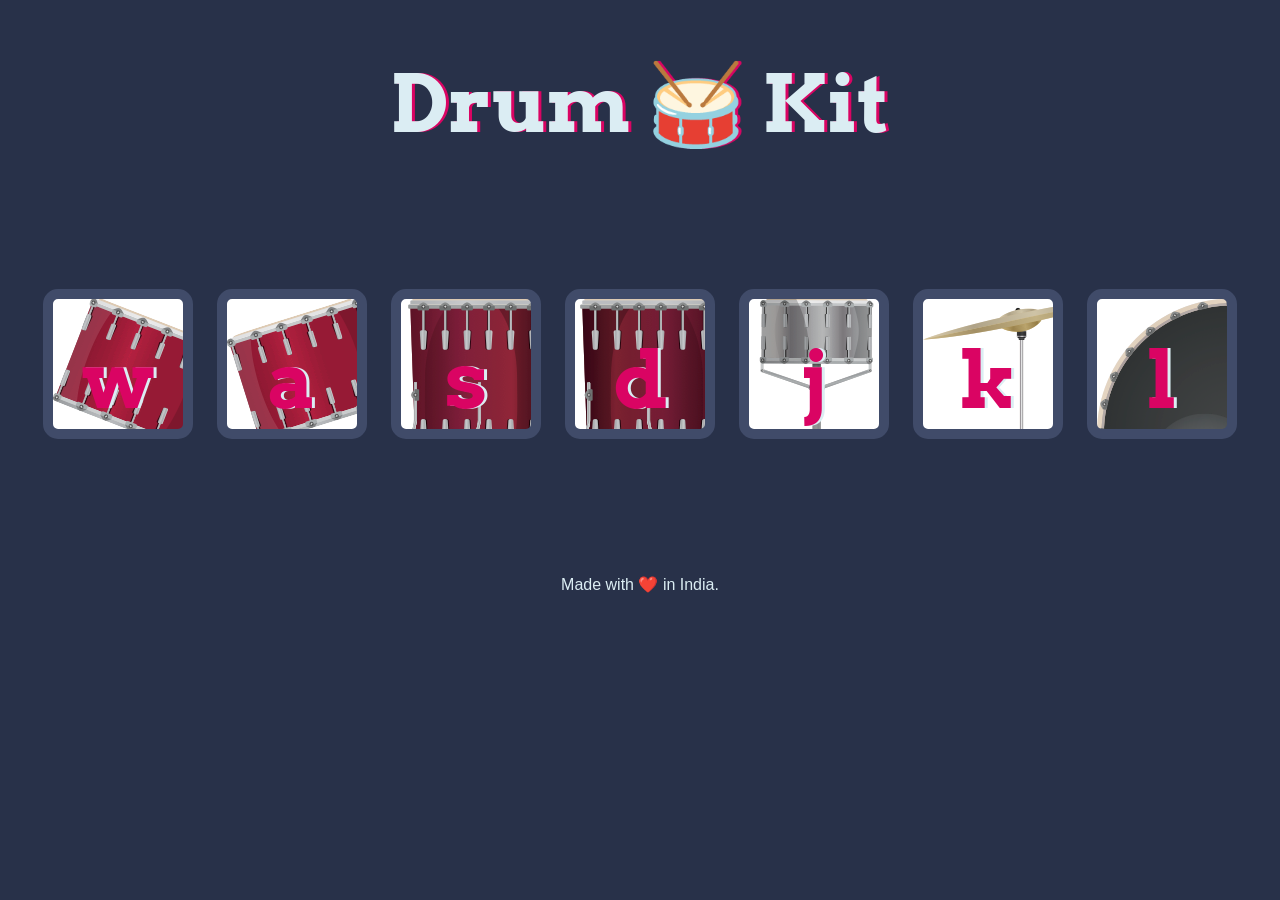
<file: Drum/DrumKit/index.html>
<!DOCTYPE html>
<html lang="en" dir="ltr">

<head>
  <meta charset="utf-8">
  <title>Drum Kit</title>
  <link rel="stylesheet" href="styles.css">
  <link href="https://fonts.googleapis.com/css?family=Arvo" rel="stylesheet">
</head>

<body>

  <h1 id="title">Drum 🥁 Kit</h1>
  <div class="set">
    <button class="w drum">w</button>
    <button class="a drum">a</button>
    <button class="s drum">s</button>
    <button class="d drum">d</button>
    <button class="j drum">j</button>
    <button class="k drum">k</button>
    <button class="l drum">l</button>
  </div>
  
  <footer>
    Made with ❤️ in India.
  </footer>
  <script src="index.js"></script>
</body>

</html>
</file>
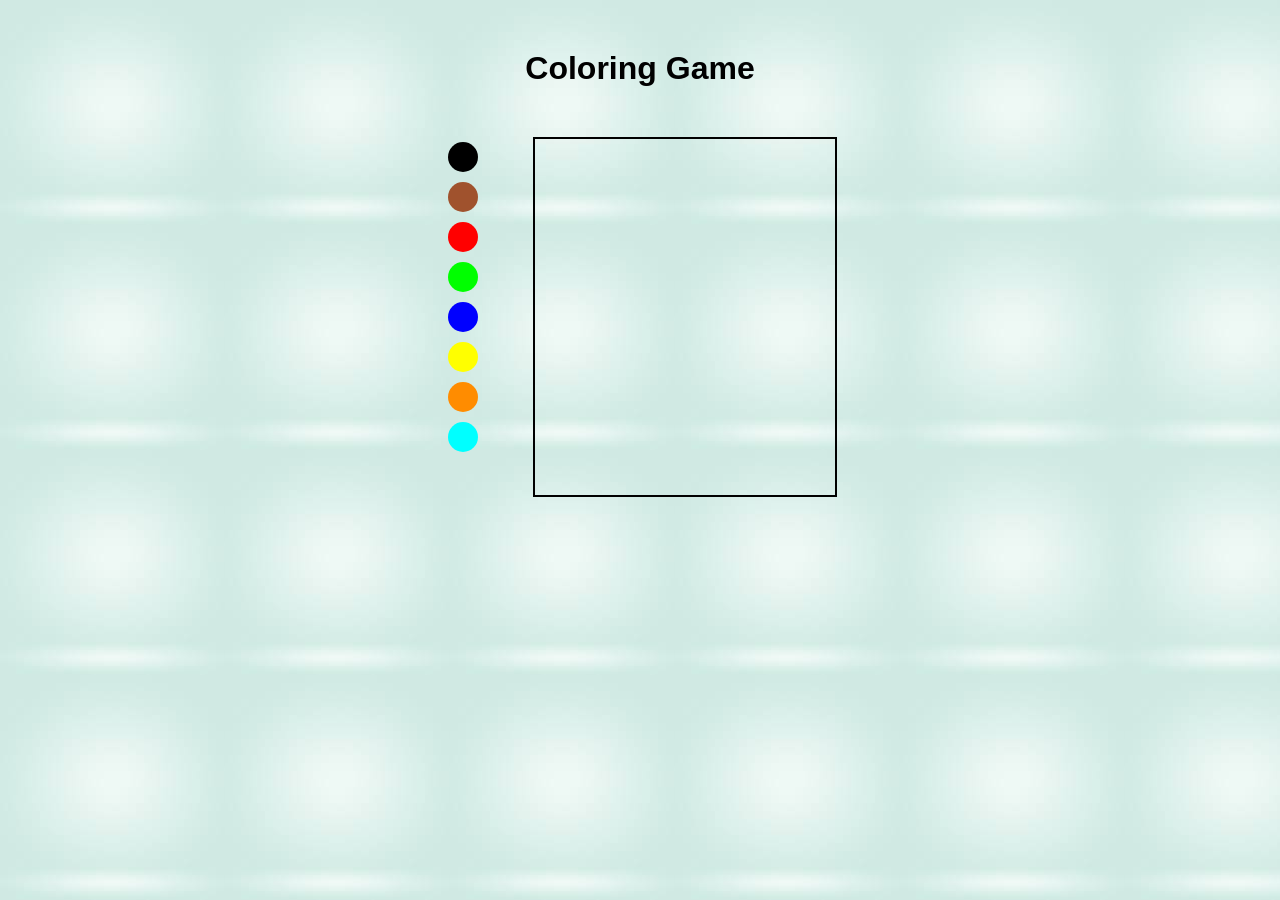
<file: Coloring/coloring_game.html>
<!DOCTYPE html>
<html lang="en">
<head>
  <meta charset="UTF-8">
  <title>Coloring Game</title>
  <link rel="stylesheet" href="style3.css">
</head>
<body>
  <h1>Coloring Game</h1>
  <div id="container">
    <div id="color-palette"></div>
    <canvas id="canvas"></canvas>
  </div>
  <script src="script2.js"></script>
</body>
</html>
</file>
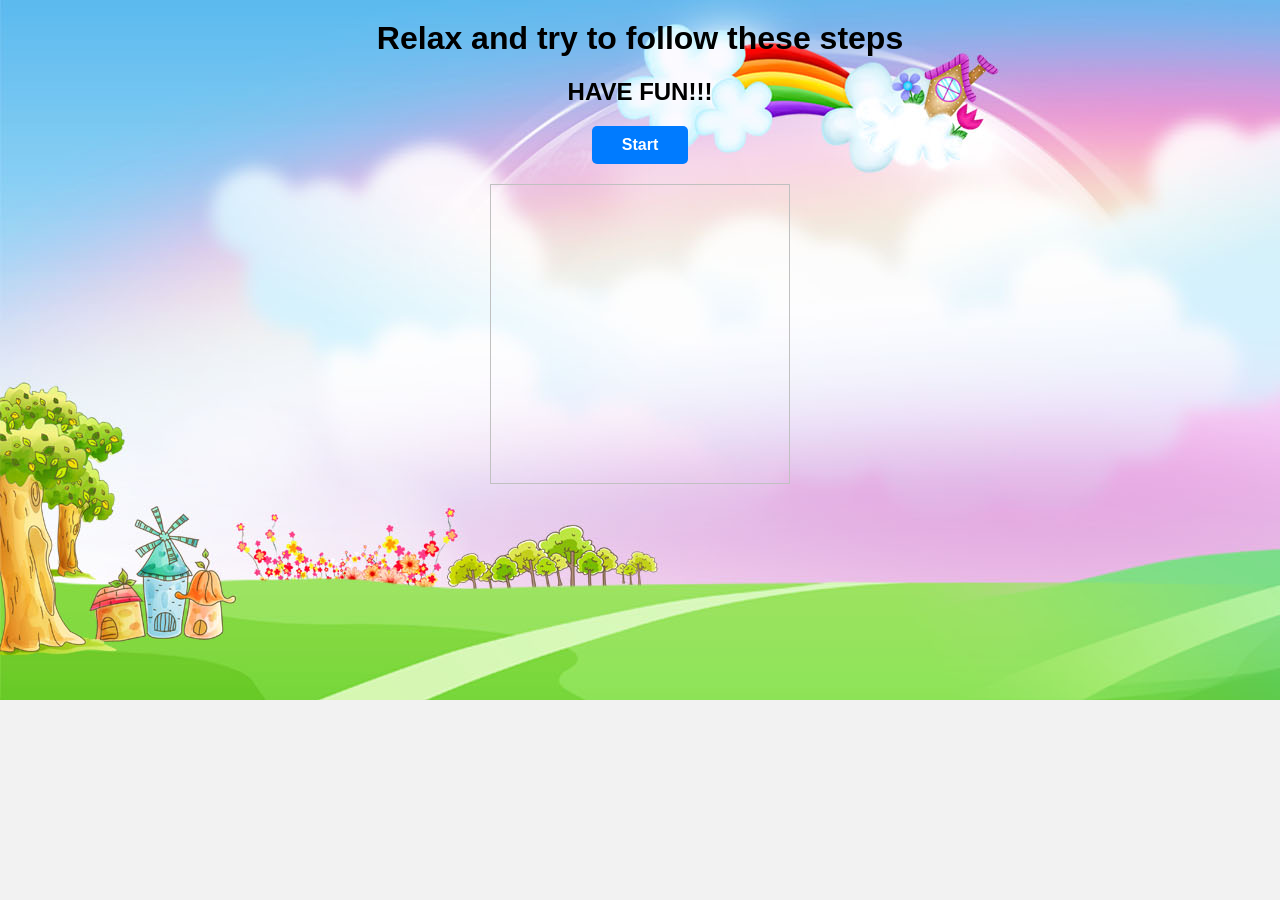
<file: exercises/strategy_exercises.html>
<!DOCTYPE html>
<html>
  <head>
    <title>Response Modulation</title>
    <link rel="stylesheet" href="style.css">
    <script>
      function speakInstructions(instructions) {
        if ('speechSynthesis' in window) {
          var instructionsArray = instructions.split(';');
          var textElement = document.getElementById('text');
          var imgElement = document.getElementById('image');


          var englishVoice = window.speechSynthesis.getVoices().find(function(voice) {
            return voice.lang === 'en-US' && voice.name === 'Microsoft Mark - English (United States)';
          });

          instructionsArray.forEach(function (instruction, index) {
            setTimeout(function () {
              var msg = new SpeechSynthesisUtterance();
              msg.text = instruction.trim();
              msg.voice = englishVoice;
              window.speechSynthesis.getVoices().forEach(function(voice) {
                console.log(voice.name, voice.lang);
              });
              msg.onstart = function () {
                textElement.innerHTML = instruction;
                imgElement.src = 'image' + index + '.jpg';
              };

              window.speechSynthesis.speak(msg);
            }, 8000 * index);
          });
        } else {
          console.log('Speech synthesis not supported');
        }
      }
      
      setTimeout(function() {
		    window.close();
	    }, 140000);

    </script>
  </head>
  <body>
    <h1>Relax and try to follow these steps</h1>
    <h2>HAVE FUN!!!</h2>
    
    <button onclick="speakInstructions('Feeling angry or sad, do not worry follow these steps;Make Your self comfortable in the chair; Inhale and count to 3; Exhale and count to 6;Make a fist with both hands and count to 5;Relax the hands and count to 5; Look up and count to 3; Look down and count to 3;Look to the left and count to 3; Look to the right and count to 3; Raise your shoulders toward your ears and count to 3;Strech your shoulders to your back and count to 5; Inhale and count to 3; Stretch your arms above your head and count to 3; Make a fist and gently hit your shoulder saying ALL IS WELL; Look at the picture and imagine yourself sitting there',);">Start</button>
    <div class="container">
        <img id="image" style="width: 300px; height: 300px;">
        <p id="text"></p>
    </div>
  </body>
</html>
</file>
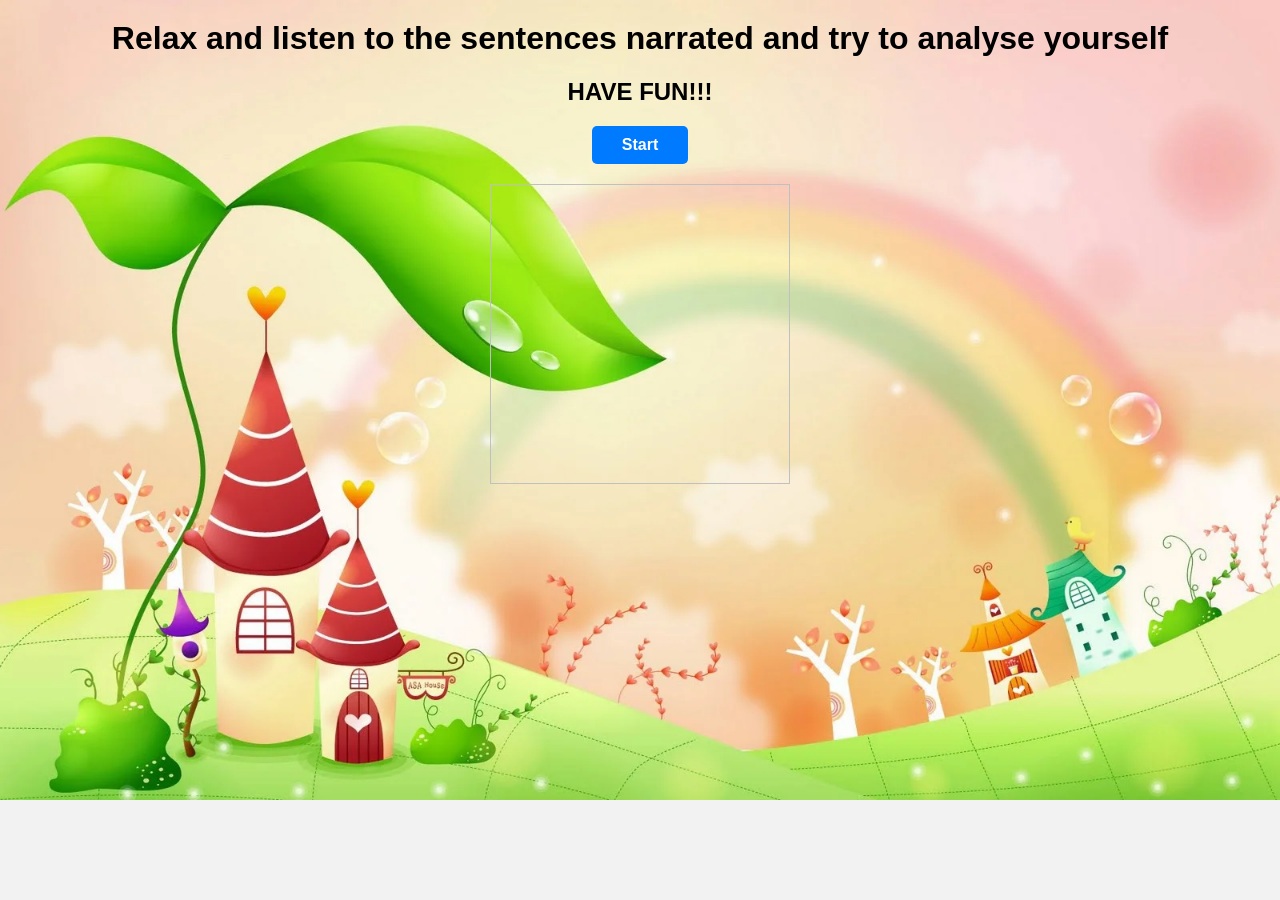
<file: stories/stories.html>
<!DOCTYPE html>
<html>
  <head>
    <title>Cognitive Change</title>
    <link rel="stylesheet" href="style.css">
    <script>
      function speakInstructions(instructions) {
        if ('speechSynthesis' in window) {
          var instructionsArray = instructions.split(';');
          var textElement = document.getElementById('text');
          var imgElement = document.getElementById('image');


          var englishVoice = window.speechSynthesis.getVoices().find(function(voice) {
            return voice.lang === 'en-US' && voice.name === 'Microsoft Mark - English (United States)';
          });

          instructionsArray.forEach(function (instruction, index) {
            setTimeout(function () {
              var msg = new SpeechSynthesisUtterance();
              msg.text = instruction.trim();
              msg.voice = englishVoice;
              window.speechSynthesis.getVoices().forEach(function(voice) {
                console.log(voice.name, voice.lang);
              });
              msg.onstart = function () {
                textElement.innerHTML = instruction;
                imgElement.src = 'image' + index + '.jpg';
              };

              window.speechSynthesis.speak(msg);
            }, 10000 * index);
          });
        } else {
          console.log('Speech synthesis not supported');
        }
      }
      
      setTimeout(function() {
		    window.close();
	    }, 85000);

    </script>
  </head>
  <body>
    <h1>Relax and listen to the sentences narrated and try to analyse yourself</h1>
    <h2>HAVE FUN!!!</h2>
    
    <button onclick="speakInstructions('I love solving mathematical problems on the computer;Sometimes the homework has many questions like a test. I may not be able to finish all of them, but I must try my best.;My mom always tells me that I must finish my homework before I can do things that I enjoy.;I realize that there are only two or three minutes left, but I still have many questions to finish;My mom and the teacher will worry if they see me panic;I can take three deep breaths and count from one to three while telling myself:“Take your time.”;I can solve the problems one at a time',);">Start</button>
    <div class="container">
        <img id="image" style="width: 300px; height: 300px;">
        <p id="text"></p>
    </div>
  </body>
</html>
</file>
<file: Drum/DrumKit/styles.css>
body {
  text-align: center;
  background-color: #283149;
}

h1 {
  font-size: 5rem;
  color: #DBEDF3;
  font-family: "Arvo", cursive;
  text-shadow: 3px 0 #DA0463;

}

footer {
  color: #DBEDF3;
  font-family: sans-serif;
}

.w {
  background-image: url("images/tom1.png");
}

.a {
  background-image: url("images/tom2.png");
}

.s {
  background-image: url("images/tom3.png");
}

.d {
  background-image: url("images/tom4.png");
}

.j {
  background-image: url("images/snare.png");
}

.k {
  background-image: url("images/crash.png");
}

.l {
  background-image: url("images/kick.png");
}

.set {
  margin: 10% auto;
}

.game-over {
  background-color: red;
  opacity: 0.8;
}

.pressed {
  box-shadow: 0 3px 4px 0 #DBEDF3;
  opacity: 0.5;
}

.red {
  color: red;
}

.drum {
  outline: none;
  border: 10px solid #404B69;
  font-size: 5rem;
  font-family: 'Arvo', cursive;
  line-height: 2;
  font-weight: 900;
  color: #DA0463;
  text-shadow: 3px 0 #DBEDF3;
  border-radius: 15px;
  display: inline-block;
  width: 150px;
  height: 150px;
  text-align: center;
  margin: 10px;
  background-color: white;
}
</file>
<file: Coloring/style3.css>
body {
  font-family: Arial, sans-serif;
  text-align: center;
  background-image: url(background.jpg);
}

h1 {
  margin-top: 50px;
}

#container {
  margin-top: 50px;
  display: flex;
  justify-content: center;
}

#color-palette {
  display: flex;
  flex-direction: column;
  align-items: center;
  margin-right: 50px;
}

#color-palette div {
  width: 30px;
  height: 30px;
  margin: 5px;
  border-radius: 50%;
  cursor: pointer;
}

#eraser {
  width: 30px;
  height: 30px;
  margin: 5px;
  border: 2px solid black;
  background-color: #FFFFFF;
  cursor: pointer;
}

canvas {
  border: 2px solid black;
}
</file>
<file: exercises/style.css>
body {
    font-family: Arial, sans-serif;
    background-color: #f2f2f2;
    background-image: url(background2.jpg);
    background-repeat: no-repeat;
    
  }

  .container {
    display: flex;
    flex-direction: column;
    align-items: center;
    margin-top: 10px;
    font-family: 'Times New Roman', serif;
  }
  
  #text {
    font-size: 30px;
    font-weight: bold;
    text-align: center;
  }
  
  
  
  h1,h2 {
    text-align: center;
    margin-top: 20px;
  }
  
  button {
    display: block;
    margin: 20px auto;
    padding: 10px 30px;
    font-size: 16px;
    font-weight: bold;
    background-color: #007bff;
    color: white;
    border: none;
    border-radius: 5px;
    cursor: pointer;
  }
  
  button:hover {
    background-color: #0056b3;
  }

  image{
    border-radius: 30px;
  }
</file>
<file: stories/style.css>
body {
    font-family: Arial, sans-serif;
    background-color: #f2f2f2;
    background-image: url(background1.JPG);
    background-repeat: no-repeat;
    background-size: cover;
    
  }

  .container {
    display: flex;
    flex-direction: column;
    align-items: center;
    margin-top: 10px;
    font-family: 'Times New Roman', serif;
  }
  
  #text {
    font-size: 30px;
    font-weight: bold;
    text-align: center;
  }
  
  
  
  h1,h2 {
    text-align: center;
    margin-top: 20px;
    color:  black;
  }
  
  button {
    display: block;
    margin: 20px auto;
    padding: 10px 30px;
    font-size: 16px;
    font-weight: bold;
    background-color: #007bff;
    color: white;
    border: none;
    border-radius: 5px;
    cursor: pointer;
  }
  
  button:hover {
    background-color: #0056b3;
  }

  image{
    border-radius: 30px;
  }
</file>
